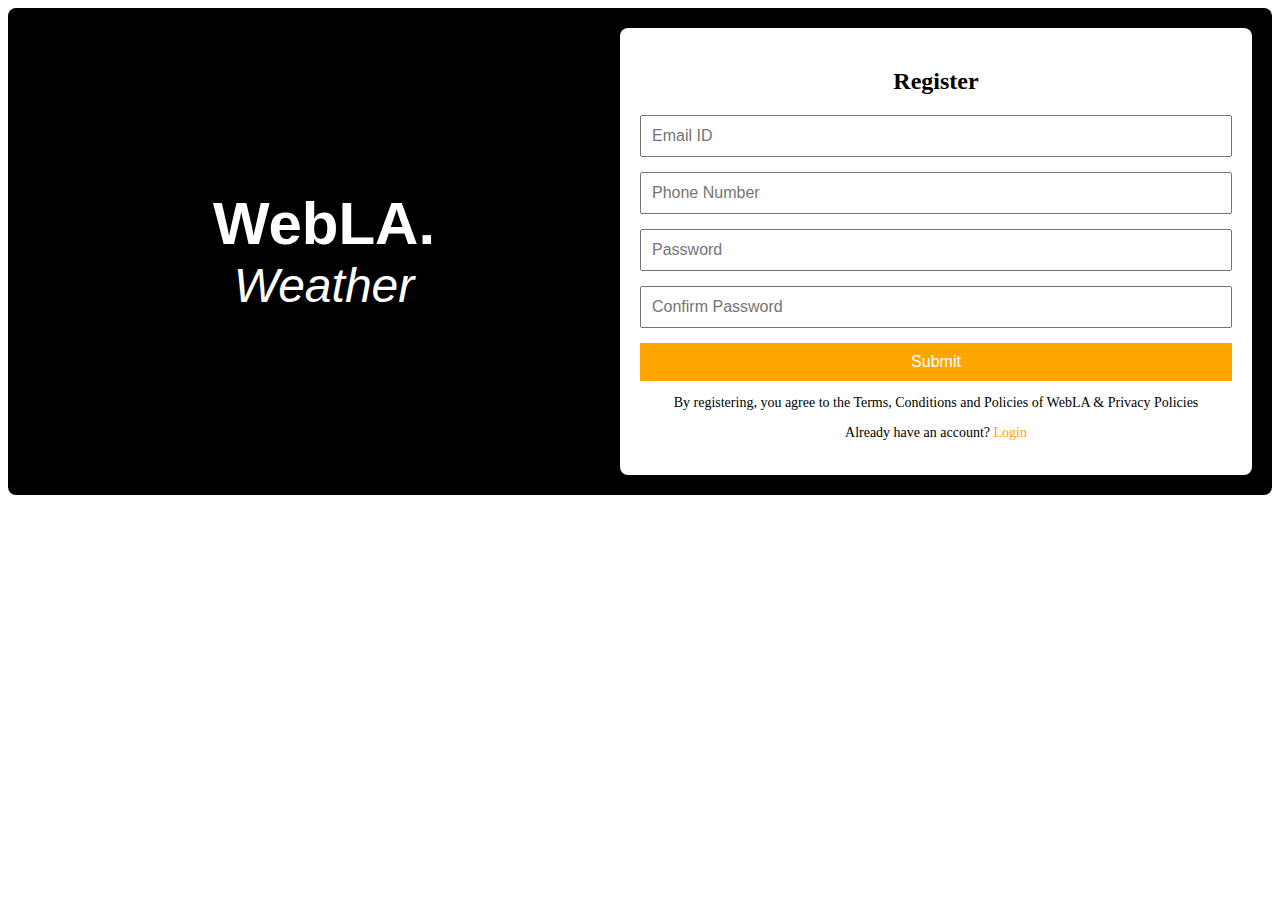
<file: src/Register.html>
<!DOCTYPE html>
<html lang="en">
<head>
    <meta charset="UTF-8">
    <meta name="viewport" content="width=device-width, initial-scale=1.0">
    <link rel="stylesheet" type="text/css" href="style.css">
    <title>Register</title>
</head>
<body>
    <div class="container">
        <div class="logo">
            <div>
                <div style="font-weight: bold; font-size: 60px;">WebLA.</div>
                <div style="font-style: italic;">Weather</div>
            </div>
        </div>
        <div class="form-container">
            <h2>Register</h2>
            <form>
                <input type="email" placeholder="Email ID" required>
                <input type="text" placeholder="Phone Number" required>
                <input type="password" placeholder="Password" required>
                <input type="password" placeholder="Confirm Password" required>
                <button type="submit">Submit</button>
            </form>
            <p>By registering, you agree to the Terms, Conditions and Policies of WebLA & Privacy Policies</p>
            <p>Already have an account? <a href="#">Login</a></p>
        </div>
    </div>
</body>
</html>
</file>
<file: src/style.css>
.body {
    display: flex;
    justify-content: center;
    align-items: center;
    height: 100vh;
    background-color: #000;
    margin: 0;
}
.container {
    display: flex;
    background-color: #000;
    padding: 20px;
    border-radius: 8px;
}
.logo {
    flex: 1;
    display: flex;
    justify-content: center;
    align-items: center;
    color: white;
    font-family: Arial, sans-serif;
    font-size: 48px;
    text-align: center;
}
.form-container {
    flex: 1;
    background-color: white;
    padding: 20px;
    border-radius: 8px;
}
.form-container h2 {
    text-align: center;
    margin-bottom: 20px;
}
.form-container form {
    display: flex;
    flex-direction: column;
}
.form-container form input {
    margin-bottom: 15px;
    padding: 10px;
    font-size: 16px;
}
.form-container form button {
    padding: 10px;
    font-size: 16px;
    background-color: orange;
    color: white;
    border: none;
    cursor: pointer;
}
.form-container form button:hover {
    background-color: darkorange;
}
.form-container p {
    text-align: center;
    font-size: 14px;
}
.form-container a {
    color: orange;
    text-decoration: none;
}
.form-container a:hover {
    text-decoration: underline;
}
</file>
